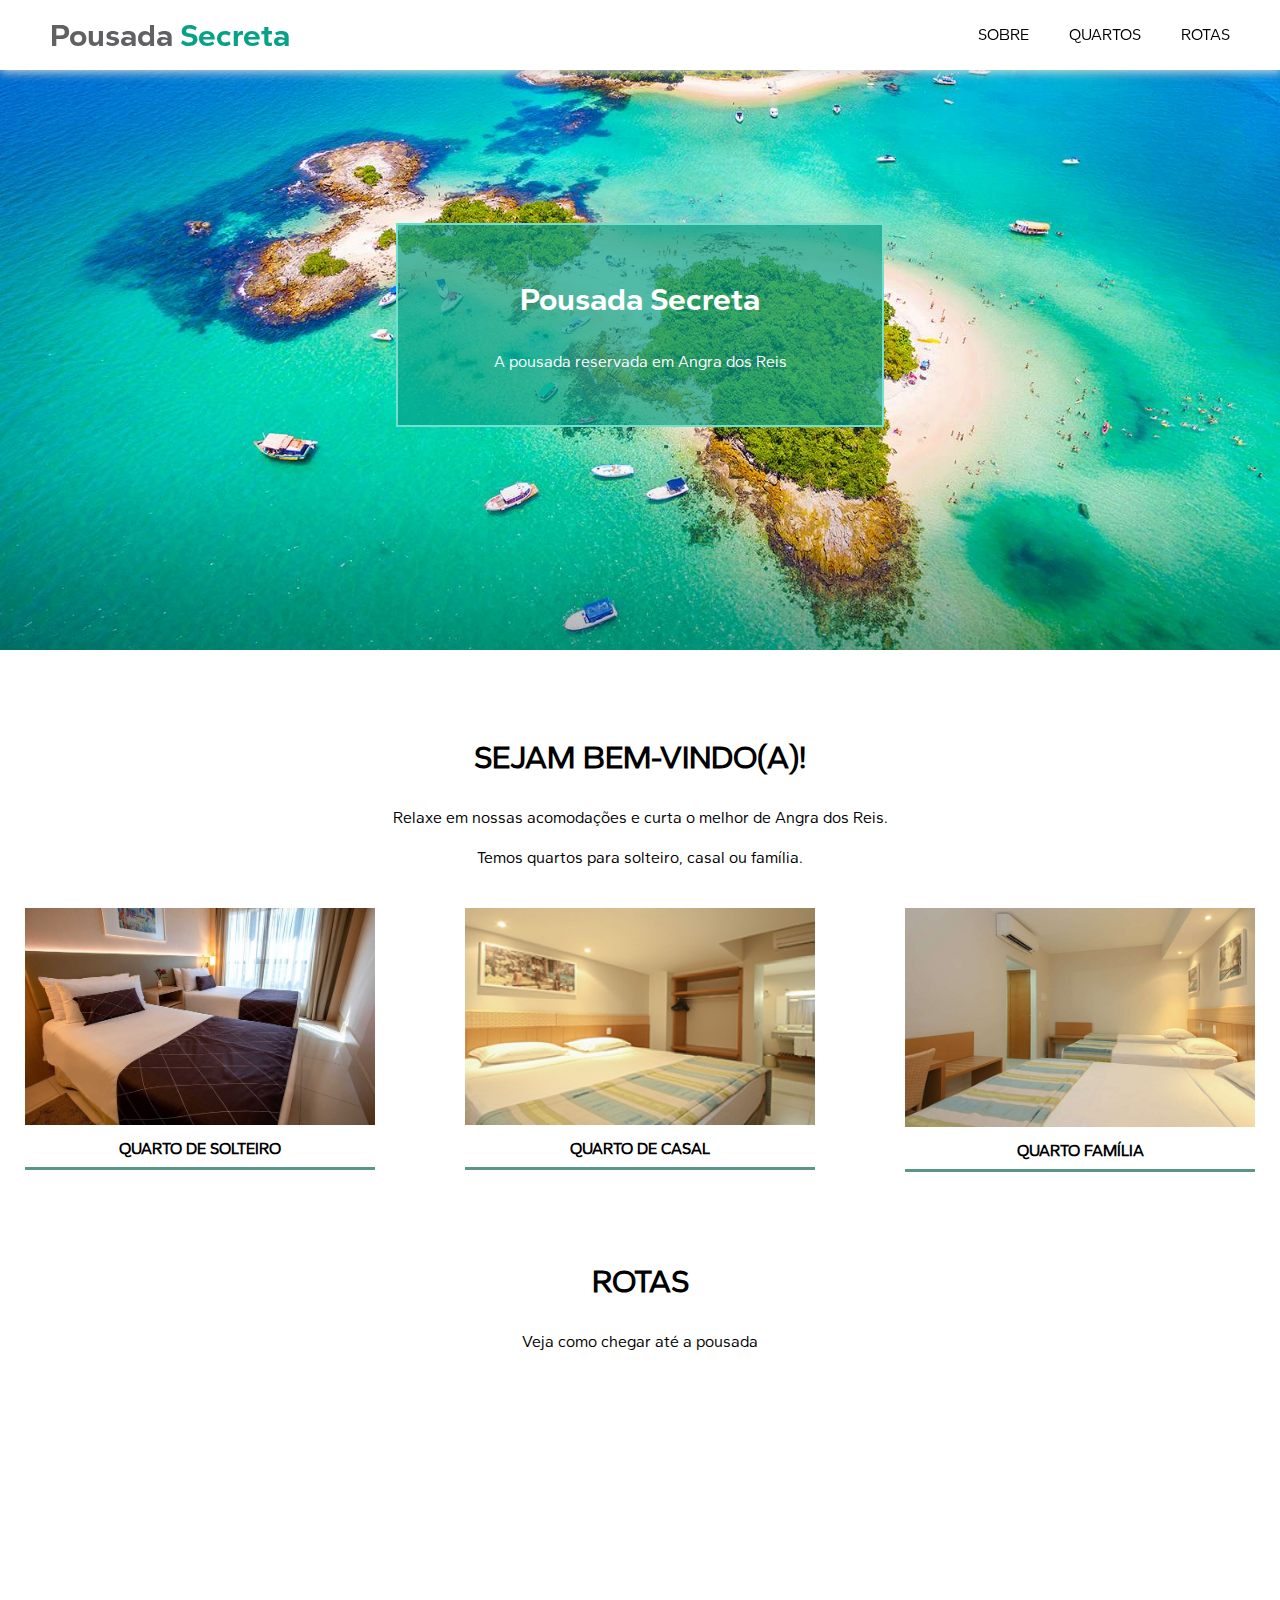
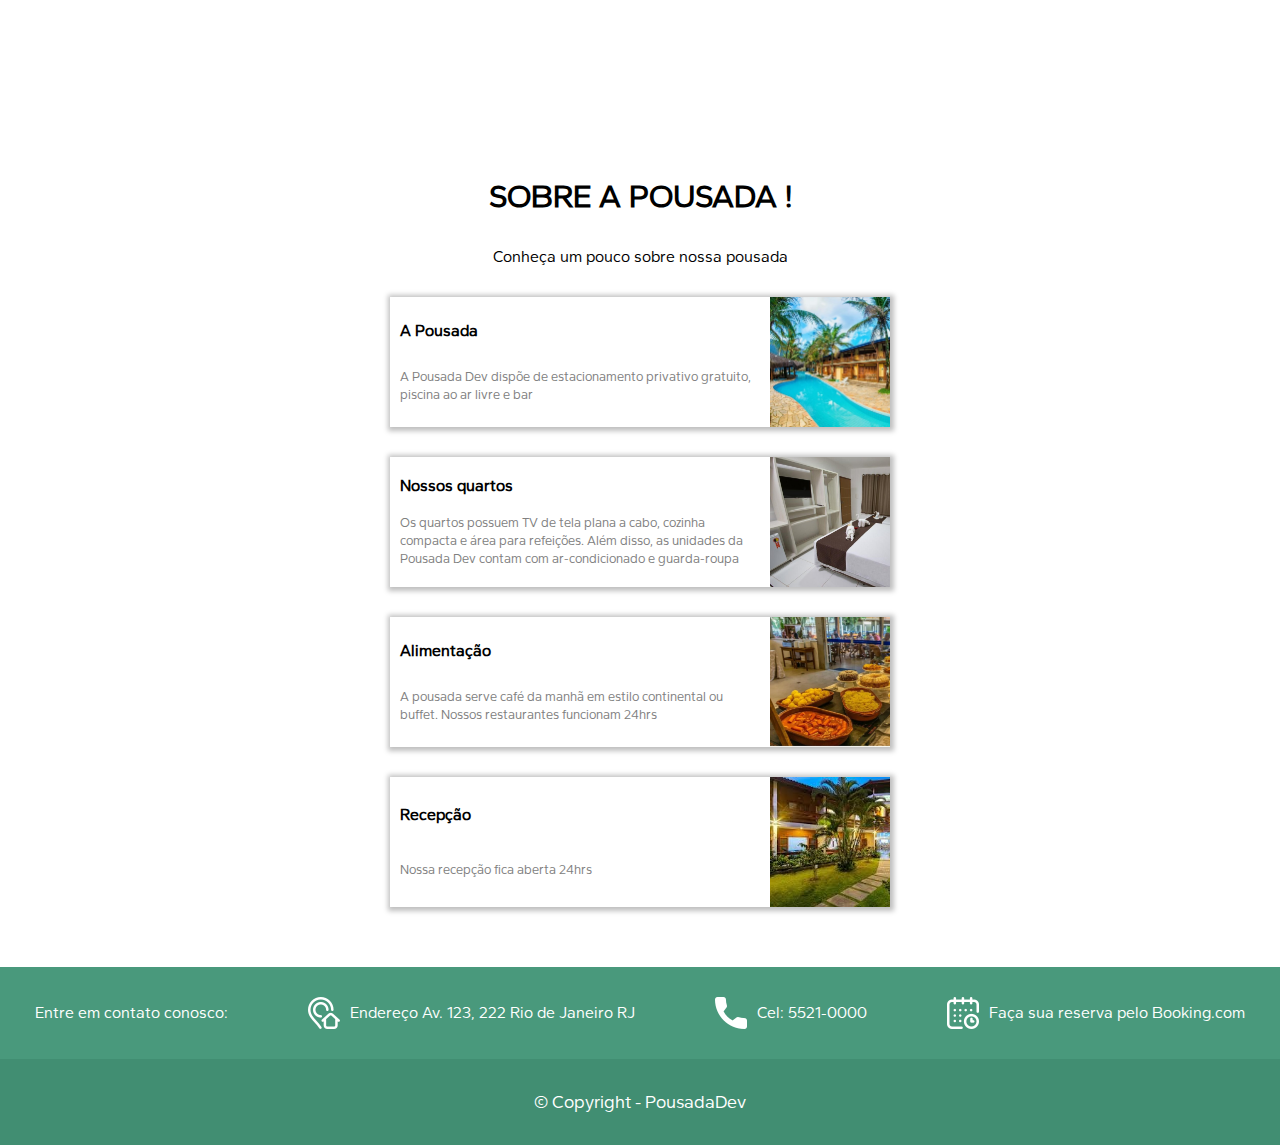
<file: index.html>
<!DOCTYPE html>
<html lang="pt-br">
<head>
    <meta charset="UTF-8">
    <meta name="viewport" content="width=device-width, initial-scale=1.0">
    <title>Pousada Secreta</title>
    <link rel="stylesheet" href="style.css">
    <link rel="Icon" href="icones/iconepousada.ico">
</head>
<body>
    <!-- CABEÇALHO -->
    <header>
        <div class="logo">
            <h1><a href="#home">Pousada <span>Secreta</a></span></h1>
        </div>
        <div class="menu">
            <ul>
                <li><a href="#sobre">SOBRE</a></li>
                <li><a href="#quartos">QUARTOS</a></li>
                <li><a href="#rotas">ROTAS</a></li>
            </ul>
        </div>
    </header>  

    <!-- RETÂNGULO CENTRAL -->
    <div class="banner1"  id="home">
        <div class="textos">
            <h1>Pousada Secreta</h1>
            <p>A pousada reservada em Angra dos Reis</p>
        </div>        
    </div>
    <p class="ponto" id="quartos">.</p>
    <div class="bemvindos">
        <div class="titulos">
            <h1>SEJAM BEM-VINDO(A)!</h1>
            <p>Relaxe em nossas acomodações e curta o melhor de Angra dos Reis.</p>
            <p>Temos quartos para solteiro, casal ou família.</p>
        </div> 
        <div class="menu-quartos">
            <div class="quartos">
                <a href="solteiro.html">
                    <img src="img/quarto-solteiro1.jpg" alt="Quarto Solteito">
                    <p>QUARTO DE SOLTEIRO</p>
                </a>
            </div>
    
            <div class="quartos">
                <a href="casal.html">
                    <img src="img/quarto-casal1.jpg" alt="">
                    <p>QUARTO DE CASAL</p>
                </a>
            </div>
    
            <div class="quartos">
                <a href="familia.html">
                    <img src="img/quarto-familia1.jpg" alt="">
                    <p  id="rotas">QUARTO FAMÍLIA</p>
                </a>
            </div>
        </div>
    </div>




    <div class="rotas">
        <div class="titulos">
            <h1>ROTAS</h1>
            <p>Veja como chegar até a pousada</p>
        </div> 
        <iframe
          src="https://www.google.com/maps/embed?pb=!1m14!1m8!1m3!1d14692.471710812997!2d-43.3641911!3d-22.9826906!3m2!1i1024!2i768!4f13.1!3m3!1m2!1s0x0%3A0x539cb07246f0e38d!2sVia%20Parque%20Shopping!5e0!3m2!1spt-BR!2sbr!4v1612707978931!5m2!1spt-BR!2sbr"
          width="100%" height="350" frameborder="0" style="border: 0" allowfullscreen></iframe>
      </div>

    </div>

    <div class="sobre" id="sobre">
        <div class="titulos">
            <h1>SOBRE A POUSADA !</h1>
            <p>Conheça um pouco sobre nossa pousada</p>
        </div>       
    </div>
    <div class="container">
        <div class="bloco">
            <div class="textos">
                <h4>A Pousada</h4>
                <p>A Pousada Dev dispõe de estacionamento privativo gratuito, piscina ao ar livre e bar</p>
            </div>
            <div class="foto01"> </div> <!-- IMAGEM NO CSS-->
        </div>

        <div class="bloco">
            <div class="textos">
                <h4>Nossos quartos</h4>
                <p>Os quartos possuem TV de tela plana a cabo, cozinha compacta e área para refeições. Além disso, as unidades da Pousada Dev contam com ar-condicionado e guarda-roupa</p>
            </div>
            <div class="foto02"> </div> <!-- IMAGEM NO CSS-->
        </div>

        <div class="bloco">
            <div class="textos">
                <h4>Alimentação</h4>
                <p>A pousada serve café da manhã em estilo continental ou buffet.
                Nossos restaurantes funcionam 24hrs</p>
            </div>
            <div class="foto03"> </div> <!-- IMAGEM NO CSS-->
        </div>

        <div class="bloco">
            <div class="textos">
                <h4>Recepção</h4>
                <p>Nossa recepção fica aberta 24hrs</p>
            </div>
            <div class="foto04"> </div> <!-- IMAGEM NO CSS-->
        </div>      

    </div>


    <div class="footer">
        <div class="container-blocos">
            <div class="blocos">
                <p><span>Entre em contato conosco:</span></p>
            </div>

            <div class="blocos">
                <img src="icones/endereco.png" alt="">
                <p>Endereço Av. 123, 222 Rio de Janeiro RJ</p>
            </div>

            <div class="blocos">
                <img src="icones/telefone.png" alt="">
                <p>Cel: 5521-0000</p>
            </div>

            <div class="blocos">
                <img src="icones/calendario.png" alt="">
                <p>Faça sua reserva pelo <a href="https://www.booking.com/" target="_blank">Booking.com</a></p>
            </div>
        </div>
    </div>
    
    <footer>
        <p>© Copyright - PousadaDev</p>
    </footer>
   

</body>
</html>
</file>
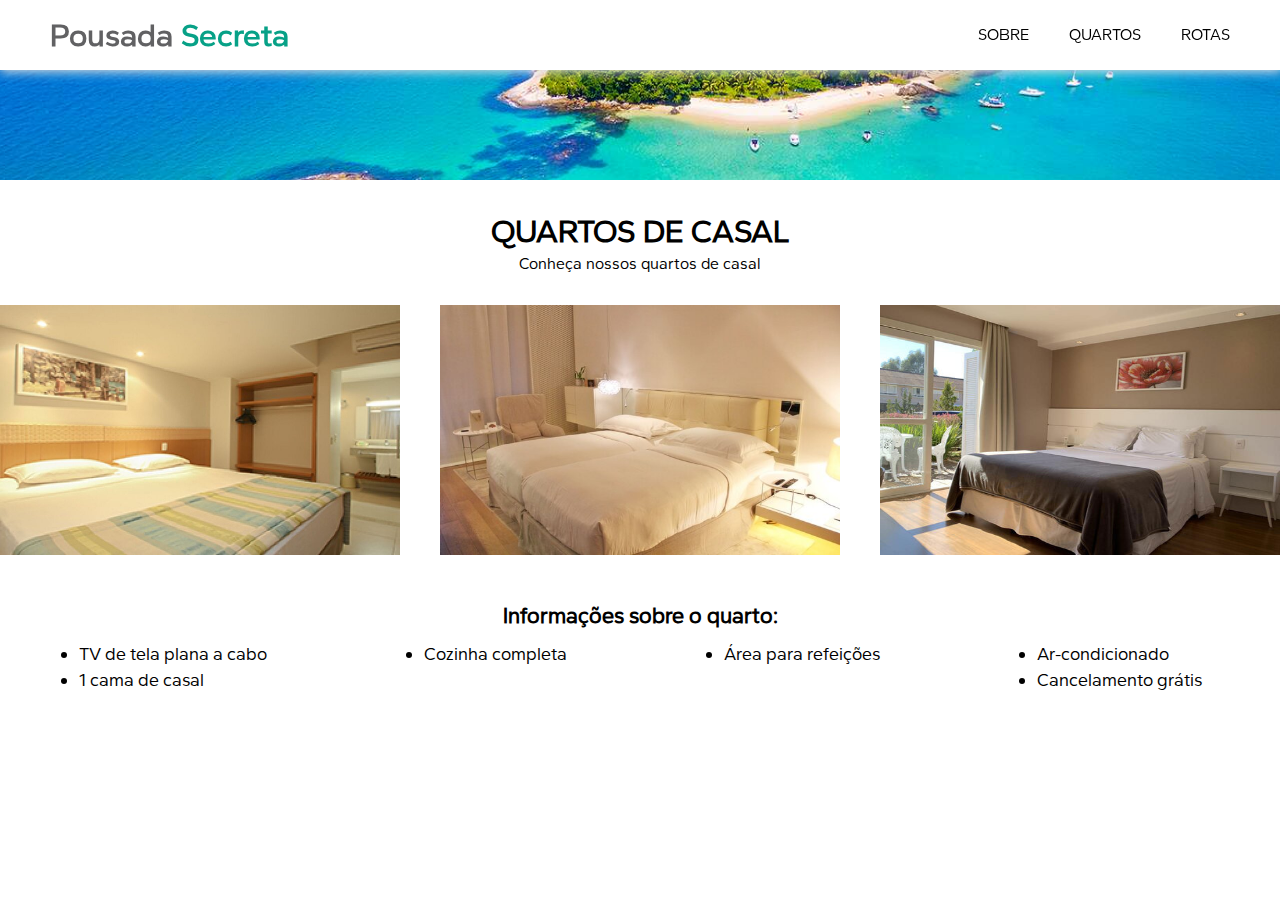
<file: casal.html>
<!DOCTYPE html>
<html lang="pt-br">
<head>
    <meta charset="UTF-8">
    <meta name="viewport" content="width=device-width, initial-scale=1.0">
    <title>Quartos de Casal</title>
    <link rel="stylesheet" href="casal.css">
    <link rel="Icon" href="icones/iconepousada.ico">
</head>
<body>
    <!-- CABEÇALHO -->
    <header>
        <div class="logo">
            <h1><a href="index.html">Pousada <span>Secreta</a></span></h1>
        </div>
        <div class="menu">
            <ul>
                <li><a href="index.html#sobre">SOBRE</a></li>
                <li><a href="index.html#quartos">QUARTOS</a></li>
                <li><a href="index.html#rotas">ROTAS</a></li>
            </ul>
        </div>
    </header>  

    <!-- IMAGEM TOPO -->
    <div class="imagem-topo">
    </div>

    <div class="textos">
        <h1>QUARTOS DE CASAL</h1>
        <p>Conheça nossos quartos de casal </p>
    </div> 

    <div class="menu-quartos">
        <div class="quartos">
            <img src="img/quarto-casal1.jpg" alt="Quarto Solteito">
        </div>

        <div class="quartos">
            <img src="img/quarto-casal2.jpg" alt="Quarto Solteito">
        </div>

        <div class="quartos">
            <img src="img/quarto-casal3.jpg" alt="Quarto Solteito">
        </div>
    </div>

    <div class="descricao">
        <div class="titulo">
            <h4>Informações sobre o quarto: </h4>
        </div>
        <div class="listas">
            <div class="lista1">
                <ul>
                    <li>TV de tela plana a cabo</li>
                    <li>1 cama de casal</li>
                </ul>
            </div>

            <div class="lista1">
                <ul>
                    <li>Cozinha completa</li>
                </ul>
            </div>

            <div class="lista1">
                <ul>
                    <li>Área para refeições</li>
                </ul>
            </div>

            <div class="lista1">
                <ul>
                    <li>Ar-condicionado</li>
                    <li>Cancelamento grátis</li>
                </ul>
            </div>
        </div>

    </div>

   

</body>
</html>
</file>
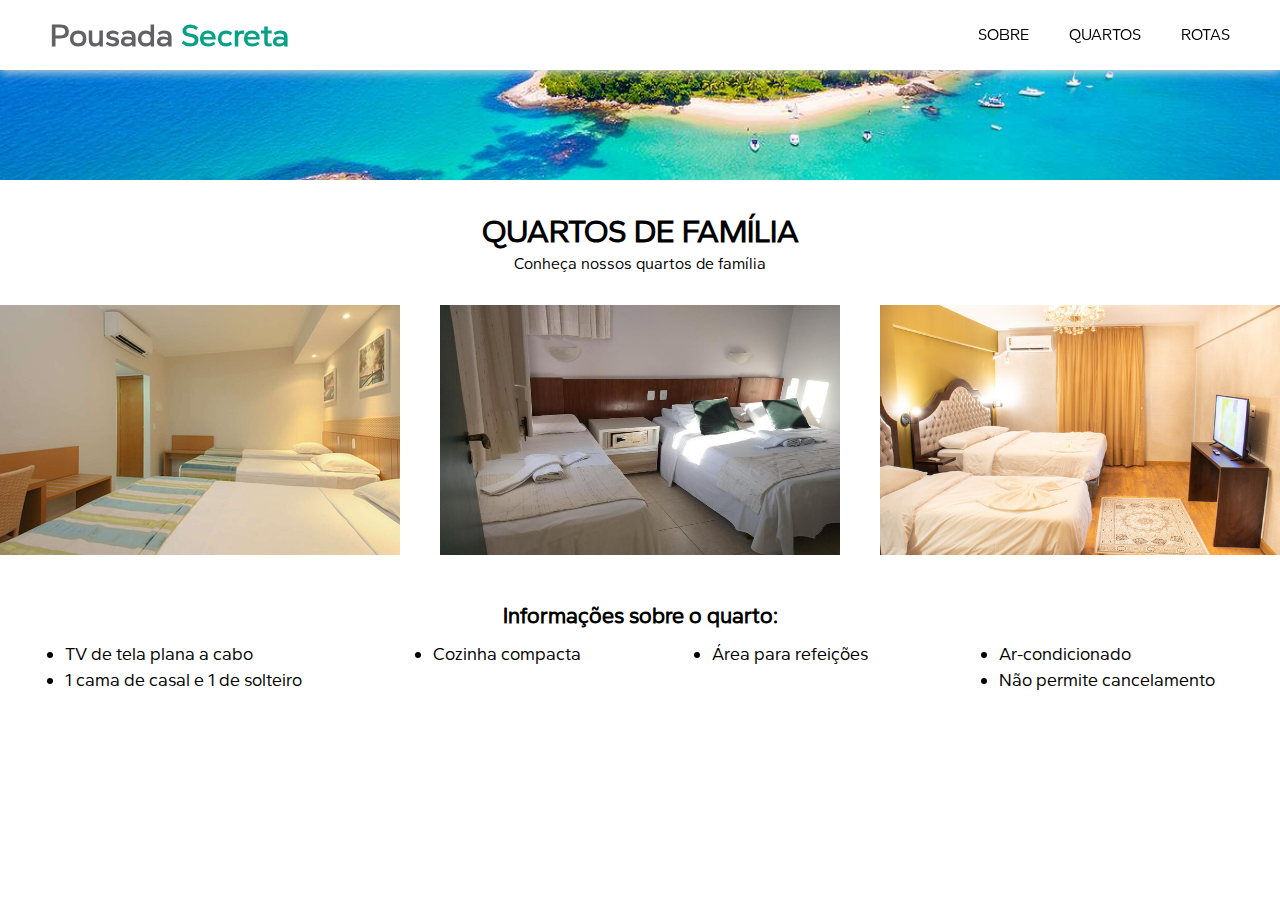
<file: familia.html>
<!DOCTYPE html>
<html lang="pt-br">
<head>
    <meta charset="UTF-8">
    <meta name="viewport" content="width=device-width, initial-scale=1.0">
    <title>Quartos de Família</title>
    <link rel="stylesheet" href="familia.css">
    <link rel="Icon" href="icones/iconepousada.ico">
</head>
<body>
    <!-- CABEÇALHO -->
    <header>
        <div class="logo">
            <h1><a href="index.html">Pousada <span>Secreta</a></span></h1>
        </div>
        <div class="menu">
            <ul>
                <li><a href="index.html#sobre">SOBRE</a></li>
                <li><a href="index.html#quartos">QUARTOS</a></li>
                <li><a href="index.html#rotas">ROTAS</a></li>
            </ul>
        </div>
    </header>  

    <!-- IMAGEM TOPO -->
    <div class="imagem-topo">
    </div>

    <div class="textos">
        <h1>QUARTOS DE FAMÍLIA</h1>
        <p>Conheça nossos quartos de família </p>
    </div> 

    <div class="menu-quartos">
        <div class="quartos">
            <img src="img/quarto-familia1.jpg" alt="Quarto Solteito">
        </div>

        <div class="quartos">
            <img src="img/quarto-familia2.jpg" alt="Quarto Solteito">
        </div>

        <div class="quartos">
            <img src="img/quarto-familia3.jpg" alt="Quarto Solteito">
        </div>
    </div>

    <div class="descricao">
        <div class="titulo">
            <h4>Informações sobre o quarto: </h4>
        </div>
        <div class="listas">
            <div class="lista1">
                <ul>
                    <li>TV de tela plana a cabo</li>
                    <li>1 cama de casal e 1 de solteiro</li>
                </ul>
            </div>

            <div class="lista1">
                <ul>
                    <li>Cozinha compacta</li>
                </ul>
            </div>

            <div class="lista1">
                <ul>
                    <li>Área para refeições</li>
                </ul>
            </div>

            <div class="lista1">
                <ul>
                    <li>Ar-condicionado</li>
                    <li>Não permite cancelamento</li>
                </ul>
            </div>
        </div>

    </div>

   

</body>
</html>
</file>
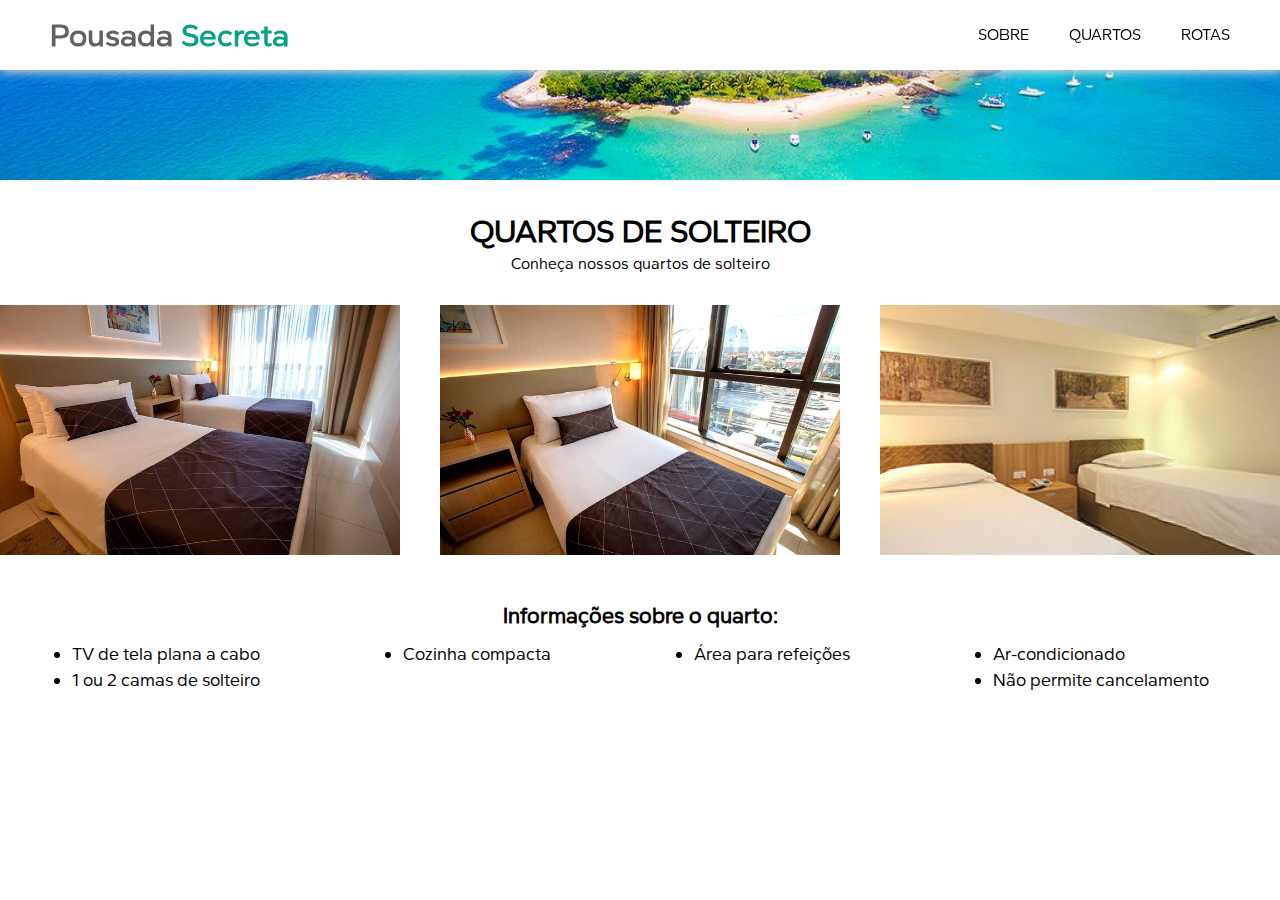
<file: solteiro.html>
<!DOCTYPE html>
<html lang="pt-br">
<head>
    <meta charset="UTF-8">
    <meta name="viewport" content="width=device-width, initial-scale=1.0">
    <title>Quartos de Solteiro</title>
    <link rel="stylesheet" href="solteiro.css">
    <link rel="Icon" href="icones/iconepousada.ico">
</head>
<body>
    <!-- CABEÇALHO -->
    <header>
        <div class="logo">
            <h1><a href="index.html">Pousada <span>Secreta</a></span></h1>
        </div>
        <div class="menu">
            <ul>
                <li><a href="index.html#sobre">SOBRE</a></li>
                <li><a href="index.html#quartos">QUARTOS</a></li>
                <li><a href="index.html#rotas">ROTAS</a></li>
            </ul>
        </div>
    </header>  

    <!-- IMAGEM TOPO -->
    <div class="imagem-topo">
    </div>

    <div class="textos">
        <h1>QUARTOS DE SOLTEIRO</h1>
        <p>Conheça nossos quartos de solteiro </p>
    </div> 

    <div class="menu-quartos">
        <div class="quartos">
            <img src="img/quarto-solteiro1.jpg" alt="Quarto Solteito">
        </div>

        <div class="quartos">
            <img src="img/quarto-solteiro2.jpg" alt="Quarto Solteito">
        </div>

        <div class="quartos">
            <img src="img/quarto-solteiro3.jpg" alt="Quarto Solteito">
        </div>
    </div>

    <div class="descricao">
        <div class="titulo">
            <h4>Informações sobre o quarto: </h4>
        </div>
        <div class="listas">
            <div class="lista1">
                <ul>
                    <li>TV de tela plana a cabo</li>
                    <li>1 ou 2 camas de solteiro</li>
                </ul>
            </div>

            <div class="lista1">
                <ul>
                    <li>Cozinha compacta</li>
                </ul>
            </div>

            <div class="lista1">
                <ul>
                    <li>Área para refeições</li>
                </ul>
            </div>

            <div class="lista1">
                <ul>
                    <li>Ar-condicionado</li>
                    <li>Não permite cancelamento</li>
                </ul>
            </div>
        </div>

    </div>

   

</body>
</html>
</file>
<file: style.css>
*{
    margin: 0;
    padding: 0;
}

/* IMPORTANDO FONTE - Cedora Bold */
@font-face {
    font-family: 'cedora-bold';
    src: url(fonts/Cedora-BoldStd.otf);
}

/* IMPORTANDO FONTE - Cedora */
@font-face {
    font-family: 'cedora';
    src: url(fonts/Cedora-RegularStd.otf);
}


/* CABEÇALHO */
header{
    display: flex; 
    align-items: center;   
    justify-content: space-between;
    height: 70px;
    background-color: white;
    position: fixed;
    width: 100%; /* Defina a largura para 100% para ocupar toda a largura da janela */
    box-shadow: 1px 1px 10px 1px rgb(221, 221, 221);
}

header a{
    text-decoration: none;
    color: #616163;
}

/* Estilos responsivos para telas menores */
@media (max-width: 768px) {
    h1 {
        font-size: 20px;
    }

    li {
        font-size: 11px;
        font-weight: bold;  
    }
}




/* TÍTULO LOGO */
header .logo{
    font-family: 'cedora-bold';   
    color: #616163;
    padding-left: 50px;
}

header h1 span{
    color: #07A187;
}


/* MENU BLOCO */
header .menu{
    padding-right: 50px;
}

/* MENU ITENS */
header .menu ul{
    display: flex;
    align-items: center;
    list-style: none;
    gap: 40px;
    font-family: 'cedora';
}





/* ESTILO DOS LINKS DO MENU */
.menu ul a{
    text-decoration: none;
    color: black;
}

.menu ul a:hover{
    border-bottom: 2px solid #07A187;
    padding-bottom: 5px;
}



/* BANNER IMAGEM ILHA */
.banner1{
    height: 650px;
    background-image: url(img/img-fundo.jpg);
    background-position: center;
    background-repeat: no-repeat;
    background-size: cover;
    display: flex;
    flex-wrap: wrap;
    justify-content: center;
    align-items: center;
}

/* TEXTO NO CENTRO DA IMAGEM */
.banner1 .textos{
    text-align: center;
    background-color: rgba(7, 161, 135, 0.7); 
    min-width: 30%;
    max-width: 50%;
    height: 100px;
    display: flex;
    flex-direction: column;
    justify-content: center;
    padding: 50px;
    gap: 30px;
    color: white;
    border: 2px solid #73dfcd;
}


/* TEXTO NO CENTRO DA IMAGEM - H1*/
.banner1 .textos h1{
    font-family: 'cedora-bold';  
}

/* TEXTO NO CENTRO DA IMAGEM - PARAGRAFO*/
.banner1 .textos p{
    font-family: 'cedora';  
}

/* Estilos responsivos para telas menores */
@media (max-width: 768px) {
    .bemvindos p {
        font-size: 14px;
        padding: 15px;
    }
}

.ponto{
    color: white;
}

/* BANNER BEM-VINDOS */
.bemvindos{
    padding-top: 50px;
    padding-bottom: 70px;
}

.bemvindos .titulos{
    text-align: center;
    font-family: 'cedora';  
    line-height: 2.5;
    margin-bottom: 30px;
}



/* QUARTOS */
.menu-quartos{
    font-family: 'cedora';  
    display: flex;
    justify-content: space-around;
    flex-wrap: wrap;
    font-weight: bold;
    text-align: center;
    gap: 40px;

}

/* LINKS */
.menu-quartos .quartos a{
    text-decoration: none;
    color: black;
}

/* IMAGEM DO QUARTO */
.menu-quartos .quartos img{
    width: 350px;
}

/* TEXTO DOS QUARTOS */
.menu-quartos p{
    padding: 7px;
    border-bottom: 3px solid #5A9788;
}




/* BANNER ROTAS */
.rotas{
    padding-bottom: 30px;
}
.rotas .titulos .h1{
    text-align: center;
    font-family: 'cedora';  
    line-height: 2.5;
}

/* ROTAS */
.rotas{
    text-align: center;
    font-family: 'cedora';  
    line-height: 2.5;   
}

/* SOBRE A POUSADA */
.sobre{
    text-align: center;
    font-family: 'cedora';  
    line-height: 2.5;   
}


/* CARDS */
@font-face {
    font-family: 'cedora';
    src: url(fonts/Cedora-RegularStd.otf);
}


.container{
    width: 80%;
    margin: 0 auto;
    margin-top: 20px;
    display: flex;
    justify-content: space-around;
    flex-wrap: wrap;
    gap: 30px;
}

/* FOTO */
.container .bloco .foto01,
.container .bloco .foto02,
.container .bloco .foto03,
.container .bloco .foto04{
    width: 150px;
    background-repeat: no-repeat;
    background-size: cover;
}

.container .bloco .foto01{
    background-image: url(img/img1.jpg);
}

.container .bloco .foto02{
    background-image: url(img/img2.jpg);
}

.container .bloco .foto03{
    background-image: url(img/img3.jpg);
}

.container .bloco .foto04{
    background-image: url(img/img5.jpg);
}


.bloco{
    box-shadow: 1px 1px 5px 3px rgb(191, 191, 191);
    width: 500px;
    height: 130px;
    display: flex;
}

.bloco .textos{
    display: flex;
    flex-direction: column;
    justify-content: space-around;
    padding: 10px;
    font-family: 'cedora';
    width: 90%;
}

.container p{
    color: gray;
    font-size: 13px;
}


/* BLOCOS DO FOOTER */
.footer{
    margin-top: 60px;
    background-color: #49997C;
    color: white;
    font-family: 'cedora';
}

.footer .container-blocos{
    display: flex;
    justify-content: space-around;
}

.footer .container-blocos .blocos{
    display: flex;
    flex-wrap: wrap;
    align-items: center;
    padding: 20px;
}

.footer .container-blocos .blocos img{
    padding: 10px;    
}

.footer .container-blocos .blocos a{
    color: white;
    text-decoration: none;
}

/* Estilos responsivos para telas menores */
@media (max-width: 768px) {
    .footer .container-blocos .blocos {
        text-align: center;
        font-size: 15px;
        display: flex;
        justify-content: center;
    }
}

/* Estilos responsivos para telas menores */
@media (max-width: 768px) {
    .footer .container-blocos .blocos p span{
        font-weight: bold;
        text-align: left;
    }
}

footer{
    background-color: #418e72;
    color: white;
    font-family: 'cedora';    
    font-size: 18px;
    text-align: center;
    padding: 30px;
}


@media (max-width: 768px) {
    footer{
        padding-bottom: 70px;
    }
}
</file>
<file: casal.css>
*{
    margin: 0;
    padding: 0;
    font-family: 'cedora';  
}

/* IMPORTANDO FONTE - Cedora Bold */
@font-face {
    font-family: 'cedora-bold';
    src: url(fonts/Cedora-BoldStd.otf);
}

/* IMPORTANDO FONTE - Cedora */
@font-face {
    font-family: 'cedora';
    src: url(fonts/Cedora-RegularStd.otf);
}


/* CABEÇALHO */
header{
    display: flex; 
    align-items: center;   
    justify-content: space-between;
    height: 70px;
    background-color: white;
    position: fixed;
    width: 100%; /* Defina a largura para 100% para ocupar toda a largura da janela */
    box-shadow: 1px 1px 10px 1px rgb(221, 221, 221);
}

header a{
    text-decoration: none;
    color: #616163;
}

/* Estilos responsivos para telas menores */
@media (max-width: 768px) {
    h1 {
        font-size: 20px;
    }

    li {
        font-size: 11px;
        font-weight: bold;  
    }
}




/* TÍTULO LOGO */
header .logo{
    font-family: 'cedora-bold';   
    color: #616163;
    padding-left: 50px;
}

header h1 span{
    color: #07A187;
}


/* MENU BLOCO */
header .menu{
    padding-right: 50px;
}

/* MENU ITENS */
header .menu ul{
    display: flex;
    align-items: center;
    list-style: none;
    gap: 40px;
    font-family: 'cedora';
}


/* ESTILO DOS LINKS DO MENU */
.menu ul a{
    text-decoration: none;
    color: black;
}

.menu ul a:hover{
    border-bottom: 2px solid #07A187;
    padding-bottom: 5px;
}

/* IMAGEM TOPO */    
.imagem-topo{
    height: 180px;
    background-image: url(img/img-top-solteiro.jpg);
    background-position: top;
    background-repeat: no-repeat;
    background-size: cover;
}

/* TITULO QUARTO SOLTEIRO */
.textos{
    font-family: 'cedora';
    padding: 30px;
    text-align: center;
}


/* CONTAINER DAS IMAGENS */
.menu-quartos{
    font-family: 'cedora';  
    display: flex;
    justify-content: space-around;
    flex-wrap: wrap;
    gap: 40px;
    margin-bottom: 30px;
}

/* IMAGEM DO QUARTO */
.menu-quartos .quartos img{
    width: 400px;
    height: 250px;
}


/* TITULO DA LISTA */
.descricao .titulo{
    text-align: center;
    font-size: 22px;
    padding: 10px;
}

.descricao .listas{
    display: flex;
    flex-wrap: wrap;
    justify-content: space-around;
    margin-bottom: 20px;
}



.descricao .listas ul li {
    font-size: 18px;

}

/* Estilos para telas pequenas (por exemplo, dispositivos móveis) */
@media screen and (max-width: 768px) {
    .descricao .listas {
        text-align: center;
        padding: 30px;
        display: block;        
    }
}

@media screen and (max-width: 768px) {
    .descricao .listas ul li{
        font-size: 15px;
        text-align: left;
        padding: 8px;
    }
}
</file>
<file: familia.css>
*{
    margin: 0;
    padding: 0;
    font-family: 'cedora';  
}

/* IMPORTANDO FONTE - Cedora Bold */
@font-face {
    font-family: 'cedora-bold';
    src: url(fonts/Cedora-BoldStd.otf);
}

/* IMPORTANDO FONTE - Cedora */
@font-face {
    font-family: 'cedora';
    src: url(fonts/Cedora-RegularStd.otf);
}


/* CABEÇALHO */
header{
    display: flex; 
    align-items: center;   
    justify-content: space-between;
    height: 70px;
    background-color: white;
    position: fixed;
    width: 100%; /* Defina a largura para 100% para ocupar toda a largura da janela */
    box-shadow: 1px 1px 10px 1px rgb(221, 221, 221);
}

header a{
    text-decoration: none;
    color: #616163;
}

/* Estilos responsivos para telas menores */
@media (max-width: 768px) {
    h1 {
        font-size: 20px;
    }

    li {
        font-size: 11px;
        font-weight: bold;  
    }
}




/* TÍTULO LOGO */
header .logo{
    font-family: 'cedora-bold';   
    color: #616163;
    padding-left: 50px;
}

header h1 span{
    color: #07A187;
}


/* MENU BLOCO */
header .menu{
    padding-right: 50px;
}

/* MENU ITENS */
header .menu ul{
    display: flex;
    align-items: center;
    list-style: none;
    gap: 40px;
    font-family: 'cedora';
}


/* ESTILO DOS LINKS DO MENU */
.menu ul a{
    text-decoration: none;
    color: black;
}

.menu ul a:hover{
    border-bottom: 2px solid #07A187;
    padding-bottom: 5px;
}

/* IMAGEM TOPO */    
.imagem-topo{
    height: 180px;
    background-image: url(img/img-top-solteiro.jpg);
    background-position: top;
    background-repeat: no-repeat;
    background-size: cover;
}

/* TITULO QUARTO SOLTEIRO */
.textos{
    font-family: 'cedora';
    padding: 30px;
    text-align: center;
}


/* CONTAINER DAS IMAGENS */
.menu-quartos{
    font-family: 'cedora';  
    display: flex;
    justify-content: space-around;
    flex-wrap: wrap;
    gap: 40px;
    margin-bottom: 30px;
}

/* IMAGEM DO QUARTO */
.menu-quartos .quartos img{
    width: 400px;
    height: 250px;
}


/* TITULO DA LISTA */
.descricao .titulo{
    text-align: center;
    font-size: 22px;
    padding: 10px;
}

.descricao .listas{
    display: flex;
    flex-wrap: wrap;
    justify-content: space-around;
    margin-bottom: 20px;
}



.descricao .listas ul li {
    font-size: 18px;

}

/* Estilos para telas pequenas (por exemplo, dispositivos móveis) */
@media screen and (max-width: 768px) {
    .descricao .listas {
        text-align: center;
        padding: 30px;
        display: block;        
    }
}

@media screen and (max-width: 768px) {
    .descricao .listas ul li{
        font-size: 15px;
        text-align: left;
        padding: 8px;
    }
}
</file>
<file: solteiro.css>
*{
    margin: 0;
    padding: 0;
    font-family: 'cedora';  
}

/* IMPORTANDO FONTE - Cedora Bold */
@font-face {
    font-family: 'cedora-bold';
    src: url(fonts/Cedora-BoldStd.otf);
}

/* IMPORTANDO FONTE - Cedora */
@font-face {
    font-family: 'cedora';
    src: url(fonts/Cedora-RegularStd.otf);
}


/* CABEÇALHO */
header{
    display: flex; 
    align-items: center;   
    justify-content: space-between;
    height: 70px;
    background-color: white;
    position: fixed;
    width: 100%; /* Defina a largura para 100% para ocupar toda a largura da janela */
    box-shadow: 1px 1px 10px 1px rgb(221, 221, 221);
}

header a{
    text-decoration: none;
    color: #616163;
}

/* Estilos responsivos para telas menores */
@media (max-width: 768px) {
    h1 {
        font-size: 20px;
    }

    li {
        font-size: 11px;
        font-weight: bold;  
    }
}




/* TÍTULO LOGO */
header .logo{
    font-family: 'cedora-bold';   
    color: #616163;
    padding-left: 50px;
}

header h1 span{
    color: #07A187;
}


/* MENU BLOCO */
header .menu{
    padding-right: 50px;
}

/* MENU ITENS */
header .menu ul{
    display: flex;
    align-items: center;
    list-style: none;
    gap: 40px;
    font-family: 'cedora';
}


/* ESTILO DOS LINKS DO MENU */
.menu ul a{
    text-decoration: none;
    color: black;
}

.menu ul a:hover{
    border-bottom: 2px solid #07A187;
    padding-bottom: 5px;
}

/* IMAGEM TOPO */    
.imagem-topo{
    height: 180px;
    background-image: url(img/img-top-solteiro.jpg);
    background-position: top;
    background-repeat: no-repeat;
    background-size: cover;
}

/* TITULO QUARTO SOLTEIRO */
.textos{
    font-family: 'cedora';
    padding: 30px;
    text-align: center;
}


/* CONTAINER DAS IMAGENS */
.menu-quartos{
    font-family: 'cedora';  
    display: flex;
    justify-content: space-around;
    flex-wrap: wrap;
    gap: 40px;
    margin-bottom: 30px;

}

/* IMAGEM DO QUARTO */
.menu-quartos .quartos img{
    width: 400px;
    height: 250px;
}


/* TITULO DA LISTA */
.descricao .titulo{
    text-align: center;
    font-size: 22px;
    padding: 10px;
}

.descricao .listas{
    display: flex;
    flex-wrap: wrap;
    justify-content: space-around;
    margin-bottom: 20px;
}



.descricao .listas ul li {
    font-size: 18px;

}

/* Estilos para telas pequenas (por exemplo, dispositivos móveis) */
@media screen and (max-width: 768px) {
    .descricao .listas {
        text-align: center;
        padding: 30px;
        display: block;        
    }
}

@media screen and (max-width: 768px) {
    .descricao .listas ul li{
        font-size: 15px;
        text-align: left;
        padding: 8px;
    }
}
</file>
